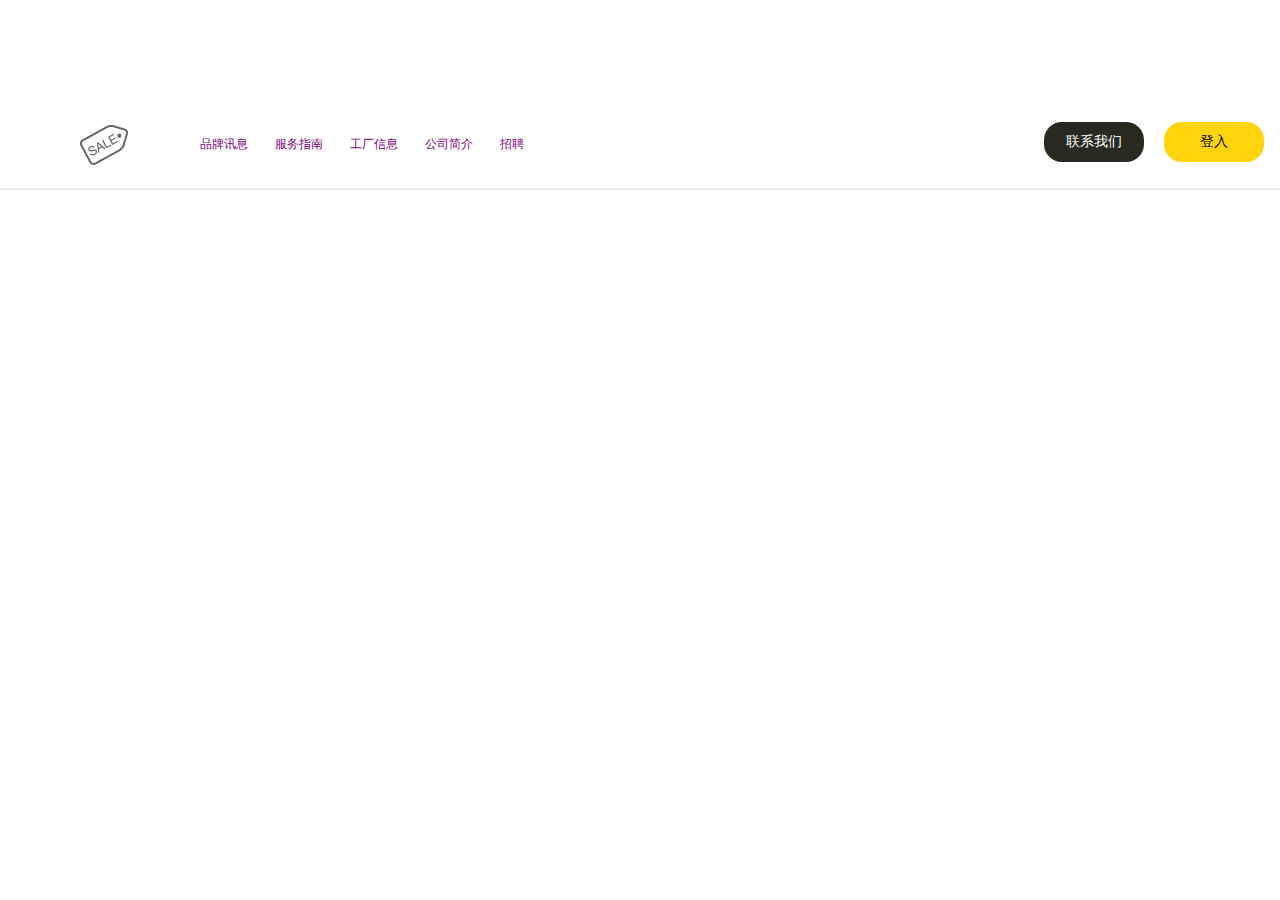
<file: DaoHangLan/index.html>
<!DOCTYPE html>
<html lang="en">
<head>
  <meta charset="UTF-8">
  <meta http-equiv="X-UA-Compatible" content="IE=edge">
  <meta name="viewport" content="width=device-width, initial-scale=1.0">
  <title>Document</title>
  <link rel="stylesheet" href="style/reset.css">
  <link rel="stylesheet" href="style/style.css">
</head>
<body>
  <div class="nav clearfix">
    <div class="logo fl">
      <img src="images/logo1.png" alt="sale">
    </div>
    <div class="main fl">
      <a href="">品牌讯息</a>
      <a href="">服务指南</a>
      <a href="">工厂信息</a>
      <a href="">公司简介</a>
      <a href="">招聘</a>
    </div>
    <div class="user fr">
      <a href="" class="fl">联系我们</a>
      <a href="" class="fl">登入</a>
    </div>
  </div>
</body>
</html>
</file>
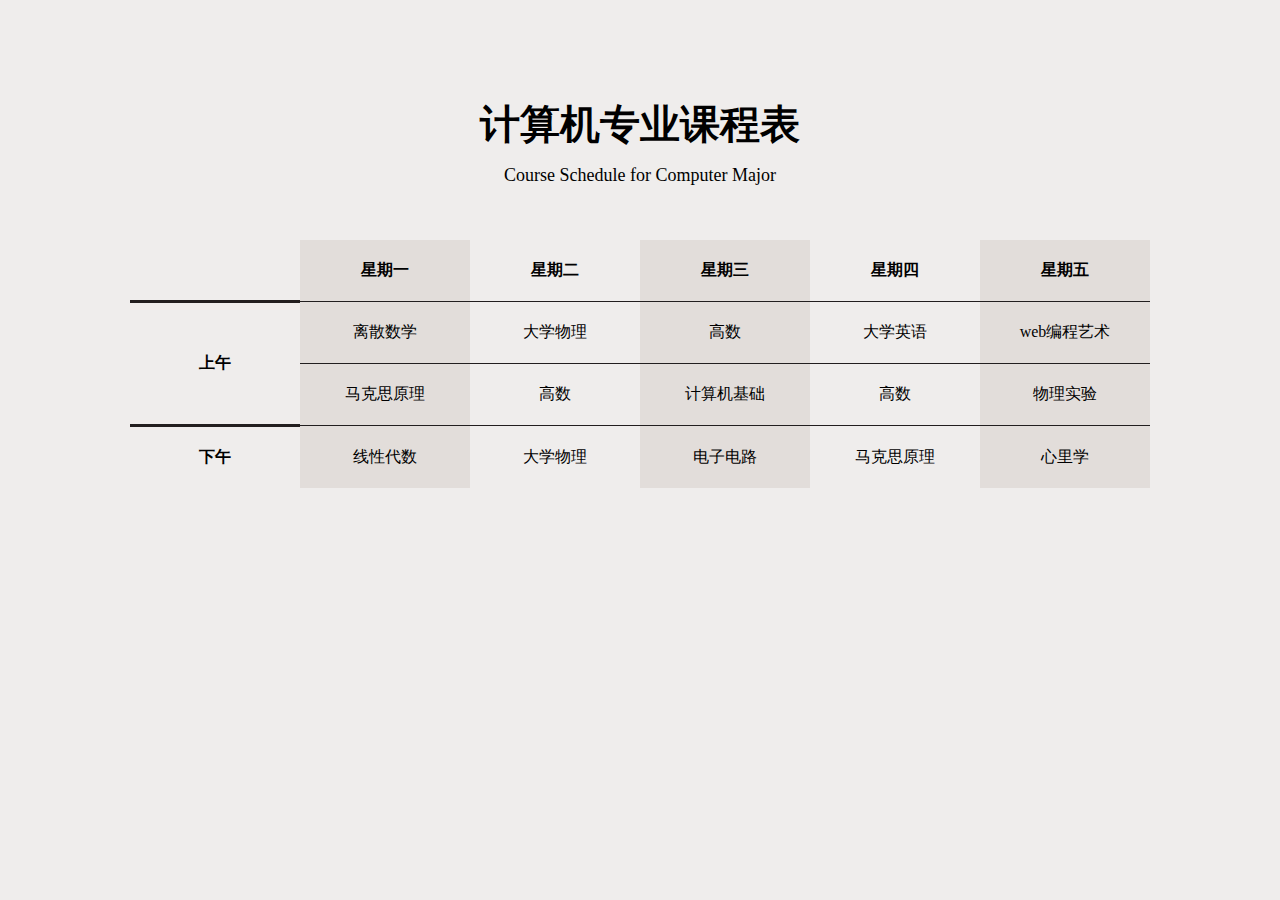
<file: KeChenBiao/index.html>
<!DOCTYPE html>
<html lang="en">
<head>
  <meta charset="UTF-8">
  <meta http-equiv="X-UA-Compatible" content="IE=edge">
  <meta name="viewport" content="width=device-width, initial-scale=1.0">
  <title>Document</title>
  <link rel="stylesheet" href="styles/style.css">
</head>
<body>
  <table>
    <caption>
      <p class="title">计算机专业课程表</p>
      <p class="sub-title">Course Schedule for Computer Major</p>
    </caption>
  <thead>
    <tr>
      <th>&nbsp;</th>
      <th>星期一</th>
      <th>星期二</th>
      <th>星期三</th>
      <th>星期四</th>
      <th>星期五</th>
    </tr>
  </thead>
  <tbody>
    <tr>
      <th rowspan="2">上午</th>
      <td>离散数学</td>
      <td>大学物理</td>
      <td>高数</td>
      <td>大学英语</td>
      <td>web编程艺术</td>
    </tr>
    <tr>
      <td>马克思原理</td>
      <td>高数</td>
      <td>计算机基础</td>
      <td>高数</td>
      <td>物理实验</td>
    </tr>
    <tr>
      <th>下午</th>
      <td>线性代数</td>
      <td>大学物理</td>
      <td>电子电路</td>
      <td>马克思原理</td>
      <td>心里学</td>
    </tr>
  </tbody>
  </table>
</body>
</html>
</file>
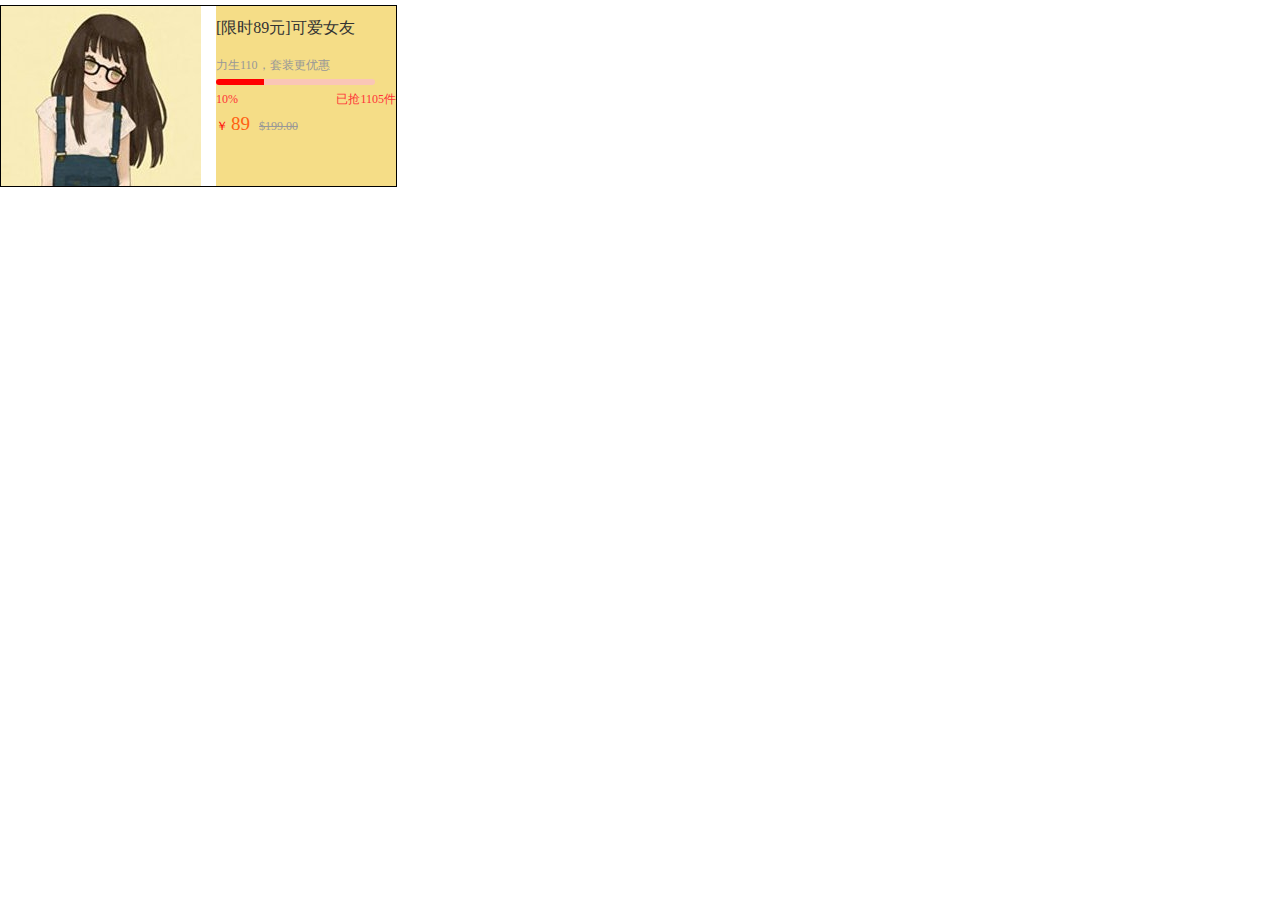
<file: TaoQiangGou/index.html>
<!DOCTYPE html>
<html lang="en">

<head>
  <meta charset="UTF-8">
  <meta http-equiv="X-UA-Compatible" content="IE=edge">
  <meta name="viewport" content="width=device-width, initial-scale=1.0">
  <link rel="stylesheet" href="styles/reset.css">
  <link rel="stylesheet" href="styles/style.css">
  <title>TaoQiangGou</title>
</head>

<body>
  <div class="page clearfix">
    <div class="img fl">
      <img src="images/0200.jpg" alt="">
    </div>

    <div class="info fl">
      <p class="title">[限时89元]可爱女友</p>
      <p class="info-detail">力生110，套装更优惠</p>
      <div class="progress">
        <div class="sold"></div>
      </div>
      <p class="sold clearfix">
        <span class="fl">10%</span>
        <span class="fr">已抢1105件</span>
      </p>
      <p class="price">
        <span>￥</span>
        <span>89</span>
        <span>$199.00</span>
      </p>
    </div>
  </div>
</body>

</html>
</file>
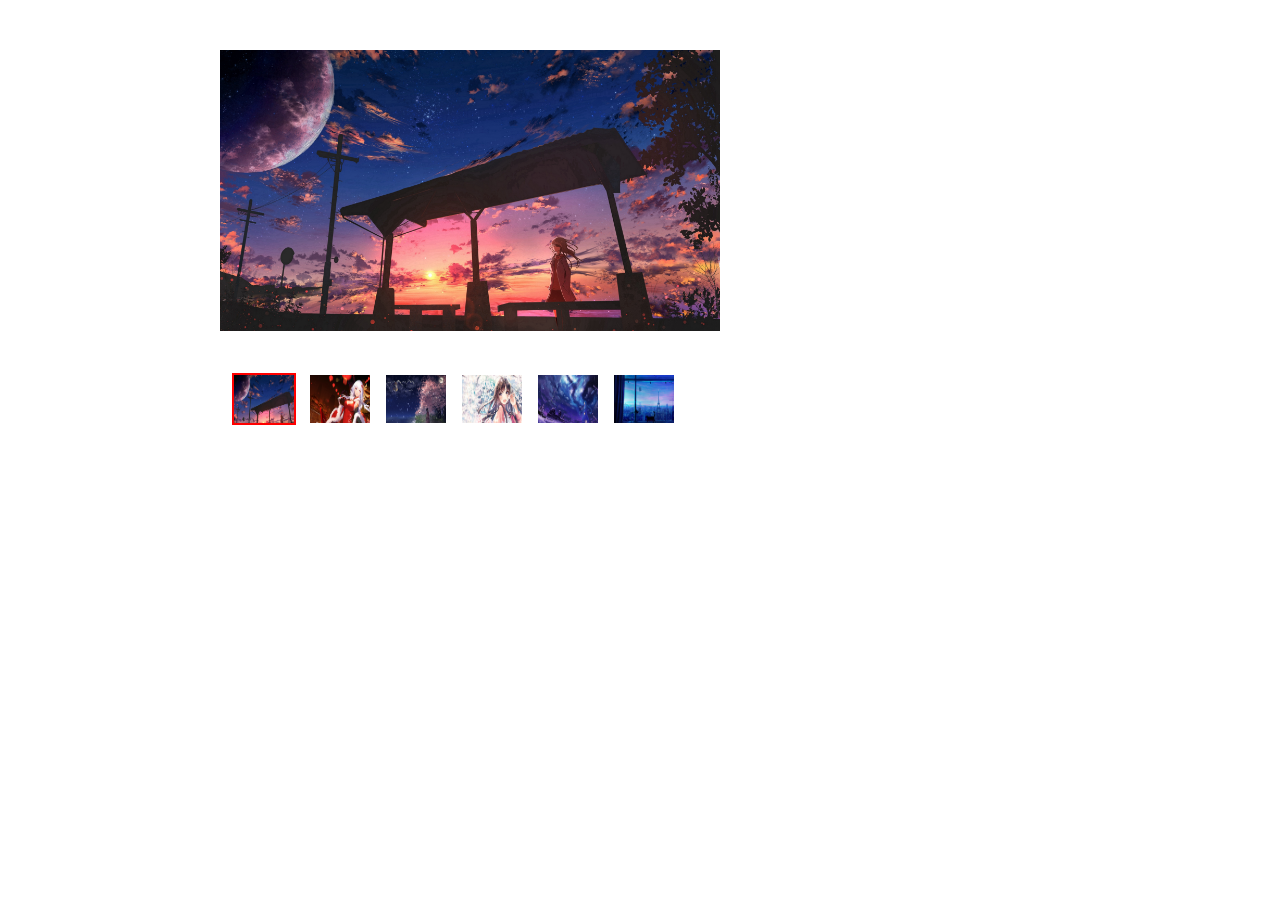
<file: YifuXiangCe/index.html>
<!DOCTYPE html>
<html lang="en">
<head>
    <meta charset="UTF-8">
    <meta name="viewport" content="width=device-width, initial-scale=1.0">
    <title>Document</title>
    <link rel="stylesheet" href="styles/YiFu.css">
</head>
<body>
    <img src="images/1.jpg" id="bigImg" width="500" class="smallImg" alt="">
    <br>
    <br>
    <ul>
        <li class="active">
            <a href="">
                <img src="images/1.jpg" width="50" class="smallImg" alt="">
            </a>
        </li>
        <li>
            <a href="">
                <img src="images/2.jpg" width="50" class="smallImg" alt="">
            </a>
        </li>
        <li>
            <a href="">
                <img src="images/3.jpg" width="50" class="smallImg" alt="">
            </a>
        </li>
        <li>
            <a href="">
                <img src="images/4.jpg" width="50" class="smallImg" alt="">
            </a>
        </li>
        <li>
            <a href="">
                <img src="images/5.jpg" width="50" class="smallImg" alt="">
            </a>
        </li>
        <li>
            <a href="#">
                <img src="images/6.jpg" width="50" class="smallImg" alt="">
            </a>
        </li>
    </ul>
    <script src="scripts/YiFu.js"></script>
</body>
</html>
</file>
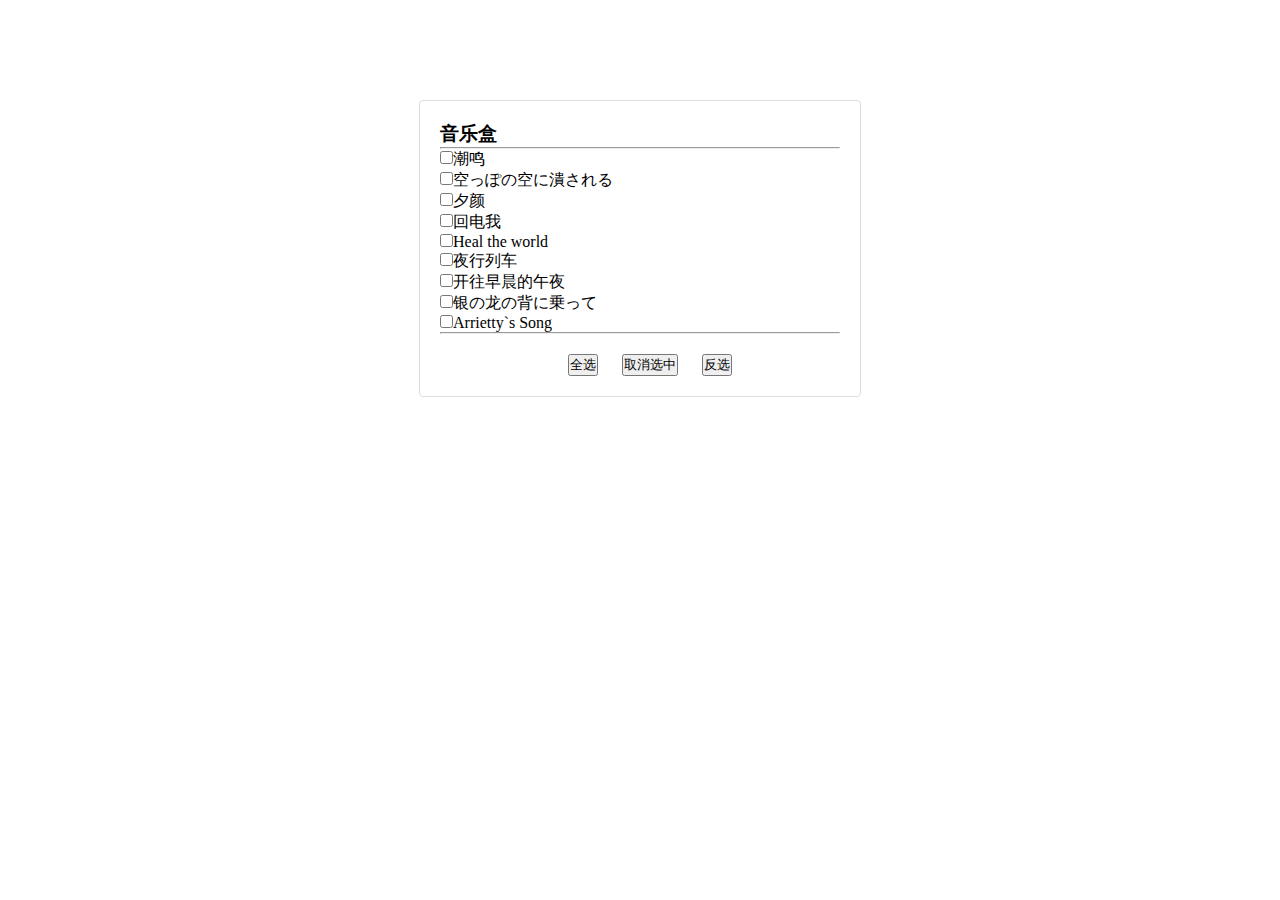
<file: YinYuehe/index.html>
<!DOCTYPE html>
<html lang="en">
<head>
    <meta charset="UTF-8">
    <meta name="viewport" content="width=device-width, initial-scale=1.0">
    <title>Document</title>
    <link rel="stylesheet" href="style.css">
</head>
<body>
    <div id="panel">

        <div class="panel-title">
            <h3>音乐盒</h3>
            <hr>
        </div>

        <div class="panel-content">
            <input type="checkbox">潮鸣<br>
            <input type="checkbox">空っぽの空に潰される<br>
            <input type="checkbox">夕颜<br>
            <input type="checkbox">回电我<br>
            <input type="checkbox">Heal the world<br>
            <input type="checkbox">夜行列车<br>
            <input type="checkbox">开往早晨的午夜<br>
            <input type="checkbox">银の龙の背に乗って<br>
            <input type="checkbox">Arrietty`s Song<br>           
        </div>

        <div class="panel-footer">
            <hr>
            <button id="allSelect">全选</button>
            <button id="cancelSelect">取消选中</button>
            <button id="reverseSelect">反选</button>
        </div>
    </div>
    <script src="panel.js"></script>
</body>
</html>
</file>
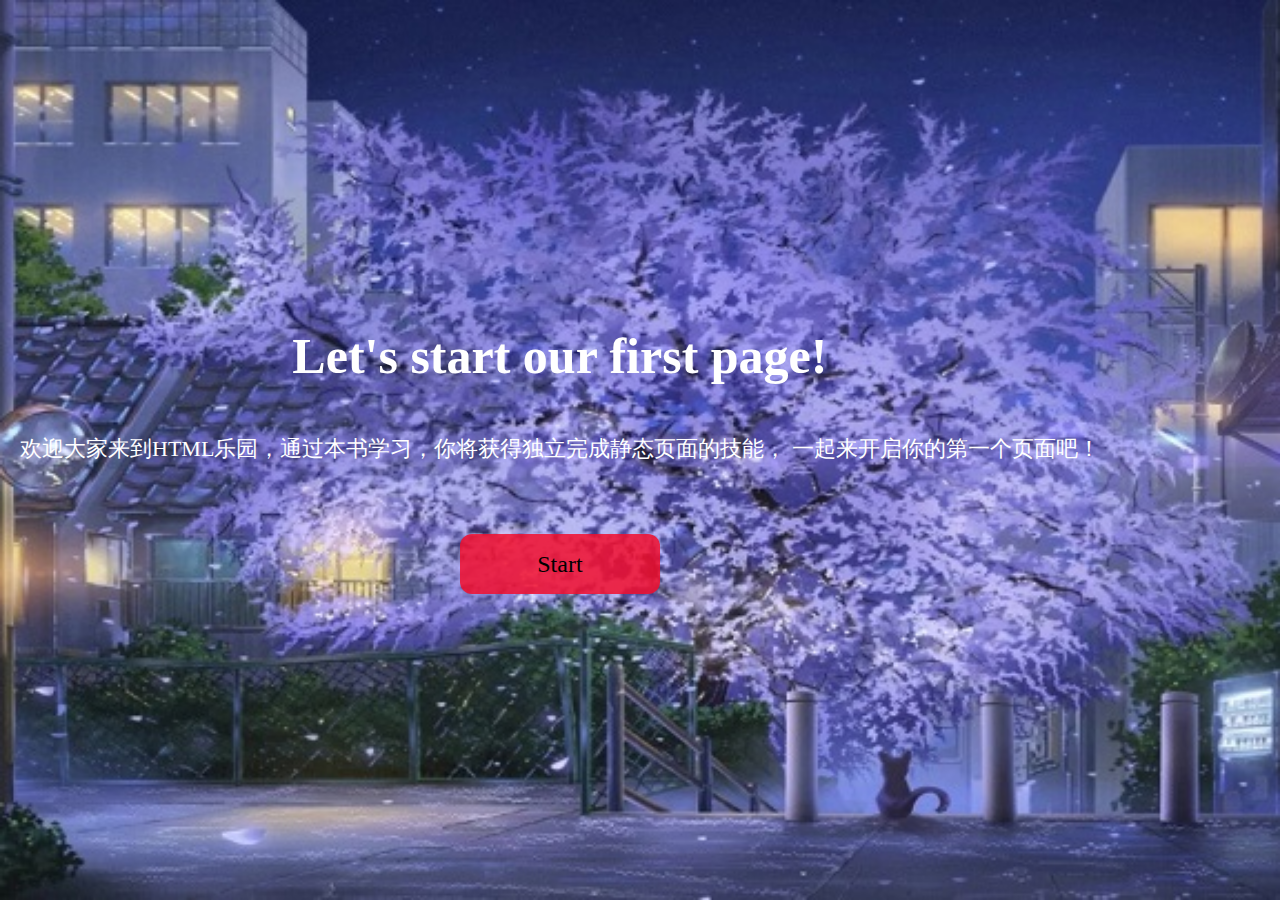
<file: YeMian/YeMian.html>
<!DOCTYPE html>
<html lang="en">
<head>
  <meta charset="UTF-8">
  <meta http-equiv="X-UA-Compatible" content="IE=edge">
  <meta name="viewport" content="width=device-width, initial-scale=1.0">
  <title>Document</title>
  <link rel="stylesheet" href="style/YeMian.css">
</head>
<body>
  
  <div class="container">
    <h1>Let's start our first page!</h1>
    <p>欢迎大家来到HTML乐园，通过本书学习，你将获得独立完成静态页面的技能，
      一起来开启你的第一个页面吧！
    </p>
    <br>
    <div class="btn" id="start">Start</div>
  </div>
</body>
</html>
</file>
<file: DaoHangLan/style/style.css>
@import url("clearfix.css");
@import url("public.css");
.nav{
  height: 88px;
  border-bottom: 2px solid #e8e8e8;
  margin-top: 100px;
}
.nav .logo{
  margin:0 0 0 80px;
  line-height: 88px;
  height: 88px;
}
.nav .main{
  margin-left: 60px;
  line-height: 88px;
  height: 88px;
}
.nav .user{
  margin: 0 16px 0 60px;
  line-height: 88px;
  height: 88px;
}

.nav .main a{
  text-decoration: none;
  margin: 0 12px;
}
.nav .user a{
  font-size: 14px;
  width: 100px;
  height: 40px;
  line-height: 40px;
  text-align: center;
  text-decoration: none;
  border-radius: 18px;
  -webkit-border-radius: 18px;
  -moz-border-radius: 18px;
  -ms-border-radius: 18px;
  -o-border-radius: 18px;
  margin: 22px 0;
}
.nav .user a:nth-of-type(1){
  background-color: #282920;
  margin-right: 20px;
  color: #ffffff;
}
.nav .user a:nth-of-type(2){
  background-color: #ffd40d;
  color: #000000;
}
</file>
<file: KeChenBiao/styles/style.css>
body{
  background-color: #efedec;
}
table{
  margin: 100px auto;
  border-collapse: collapse;
}
th,td{
  padding: 20px;
  text-align: center;
  width: 130px;
}
caption{
  height: 100px;
  margin-bottom: 40px;
}
p{
  padding: 0;
  margin: 0;
}
.title{
  height: 50px;
  font: bold 40px/50px "微软雅黑";
}
.sub-title{
  font: 18px/50px "SF-Pro-Text-Light";
}
tr td,tr th{
  border-bottom:1px solid #221e1f
}

table tr th:first-of-type{
  border-bottom: 3px solid #221e1f;
}

tbody tr:last-of-type th{
  border-bottom: none;
}

tbody tr:last-of-type td{
  border-bottom: none;
}

thead tr th:nth-of-type(2n){
  background-color: #e2ddda;
}
tr td:nth-of-type(2n+1){
  background-color: #e2ddda;
}
</file>
<file: TaoQiangGou/styles/style.css>
@import url("clearfix.css");
@import url("public.css");
.page{
  height: 180px;    
  width: 395px;
  border: 1px solid #000000;
  overflow: hidden;
}
.img{
  width: 180px;
  height:180px;
  background-color: #dcc6b9;
}
.info{
  width: 180px;
  height: 180px;
  background-color: #f5dd87;
  margin-left: 35px;
}
.title{
  width: 161px;
  font-size: 16px;
  line-height: 22px;
  margin-top: 11px;
}
.info-detail{
  margin-top: 12px;
  line-height: 28px;
  font-size: 12px;
  color: #989898;
}
.progress{
  background-color: #fac6b6;
  width: 159px;
  height: 6px;
  border-radius: 3px;
  -webkit-border-radius: 3px;
  -moz-border-radius: 3px;
  -ms-border-radius: 3px;
  -o-border-radius: 3px;
  overflow: hidden;
}
.progress .sold{
  width: 30%;
  background-color: red;
  height: 6px;
}
.sold{
  color: #FE3338;
  line-height: 28px;
  height: 28px;
  font-size: 12px;
}
.price span:nth-of-type(1){
  font-size: 12px;
  color: red;
}
.price span:nth-of-type(2){
  font-size: 19px;
  color: #ff6113;
}
.price span:nth-of-type(3){
  font-size: 12px;
  color: #989898;
  text-decoration: line-through;
  margin-left: 6px;
}
</file>
<file: YifuXiangCe/styles/YiFu.css>
*{
  padding:0px;
  margin: 0px;
}
#bigImg{
  margin-left: 220px;
  margin-top: 50px;
}
ul{
  margin-left: 220px;
  list-style: none;
  overflow: hidden;
}
ul li {
  float: left;
  width: 60px;
  height: 48px;
  margin-left: 12px;
  margin-top: 20px;
  border: 2px solid #fff;
  overflow: hidden;
}
ul img{
  width: 70px;
  height: 60px;
}
ul li.active{
  border-color:red ;
}
</file>
<file: YinYuehe/style.css>
* {
    padding: 0px;
    margin: 0px;
}

#panel {
    background-color: #fff;
    border: 1px solid #ddd;
    border-radius: 4px;
    width: 400px;
    padding: 20px;
    margin: 100px auto;
}

.panel-footer {
    text-align: center;
}

.panel-footer button {
    margin-left: 20px;
    margin-top: 20px;
}
</file>
<file: YeMian/style/YeMian.css>
html,body{
  height: 100%;
  margin: 0;
  padding: 0;
}
body{
  background:red url(../images/1440w.jpg) center center;
  background-size:cover;
  position: relative;
}

h1{
  line-height: 90px;
  color: #ffffff;
  font-size: 50px;
  /* letter-spacing: 2px; */
}
p{
  line-break: 80px;
  font-size: 22px;
  /* letter-spacing: 2px; */
  color: #ffffff;
}
.btn{
  width: 200px;
  height: 60px;
  background-color:rgba(243, 13, 44, 0.849);
  color: #000;
  font-size: 24px;
  line-height: 60px;
  margin: 30px auto;
  border-radius: 12px;
  -webkit-border-radius: 12px;
  -moz-border-radius: 12px;
  -ms-border-radius: 12px;
  -o-border-radius: 12px;
  transition: 50ms;
  -webkit-transition: 50ms;
  -moz-transition: 50ms;
  -ms-transition: 50ms;
  -o-transition: 50ms;
}
.btn:hover{
  width: 220px;
  height: 65px;
  background-color: yellow;
  line-height: 60px;
}
.container{
  padding: 0 20px;
  width: calc(100%-40%);
  /* width: 100%; */
  border-top: 1px solid transparent;
  position: absolute;
  top: 50%;
  text-align: center;
  transform: translateY(-50%);
  -webkit-transform: translateY(-50%);
  -moz-transform: translateY(-50%);
  -ms-transform: translateY(-50%);
  -o-transform: translateY(-50%);
}
</file>
